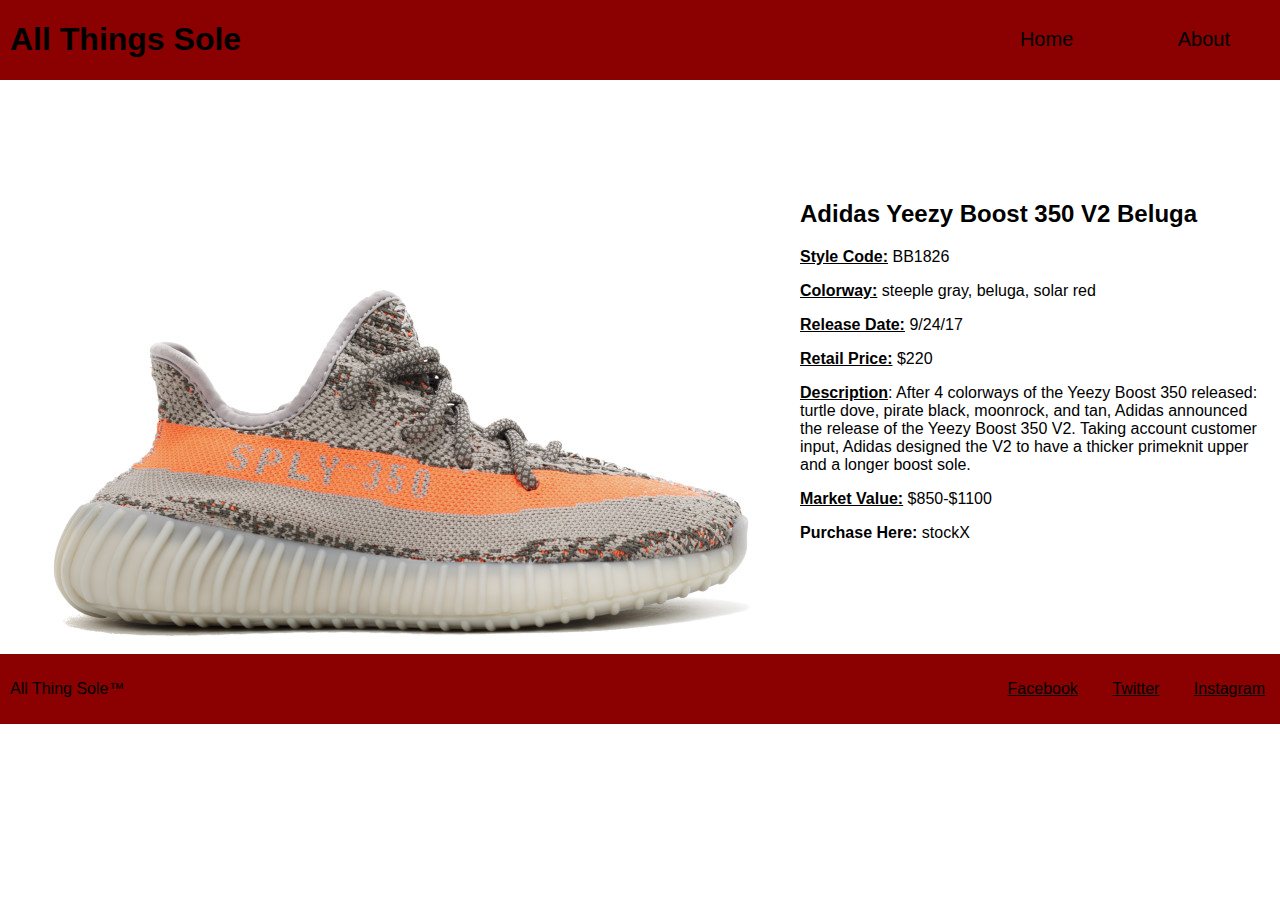
<file: beluga.html>
<!DOCTYPE html>
<html>
  <head>
    <link rel="stylesheet" href="./css/shoe.css">
    <meta charset="utf-8">
    <title>All Things Sole | Wiki</title>
  </head>
  <body>

    <header>
      <h1><a href="index.html" style="text-decoration:none">All Things Sole</a></h1>
      <ul>
        <li><a href="index.html" style="text-decoration:none">Home</a></li>
        <li><a href="about.html" style="text-decoration:none">About</a></li>
      </ul>
    </header>

    <section>

    <div class="image">
      <img src="./images/beluga.jpg" alt="">
    </div>

    <div class="description">
      <h2>Adidas Yeezy Boost 350 V2 Beluga</h1>
      <p><b><u>Style Code:</b></u> BB1826</p>
      <p><b><U>Colorway:</b></u> steeple gray, beluga, solar red</p>
      <p><b><u>Release Date:</b></u> 9/24/17</p>
      <p><b><u>Retail Price:</b></u> $220</p>
      <p><b><u>Description</b></u>: After 4 colorways of the Yeezy Boost 350 released:
      turtle dove, pirate black, moonrock, and tan, Adidas announced the release of the
      Yeezy Boost 350 V2. Taking account customer input, Adidas designed the V2 to
      have a thicker primeknit upper and a longer boost sole.</p>
      <p><b><u>Market Value:</b></u> $850-$1100</p>
      <p class="purchase"><b>Purchase Here:</b><a href="http://bit.ly/2vn4fgG" style="text-decoration:none"> stockX</a></p>
    </div>

    </section>

    <div class="footer">
      <p>All Thing Sole™</p>
      <ul>
        <li><a href="https://www.facebook.com">Facebook</li></a>
        <li><a href="https://www.twitter.com">Twitter</li></a>
        <li><a href="https://www.instagram.com">Instagram</li></a>
      </ul>
    </div>

  </body>
</html>
</file>
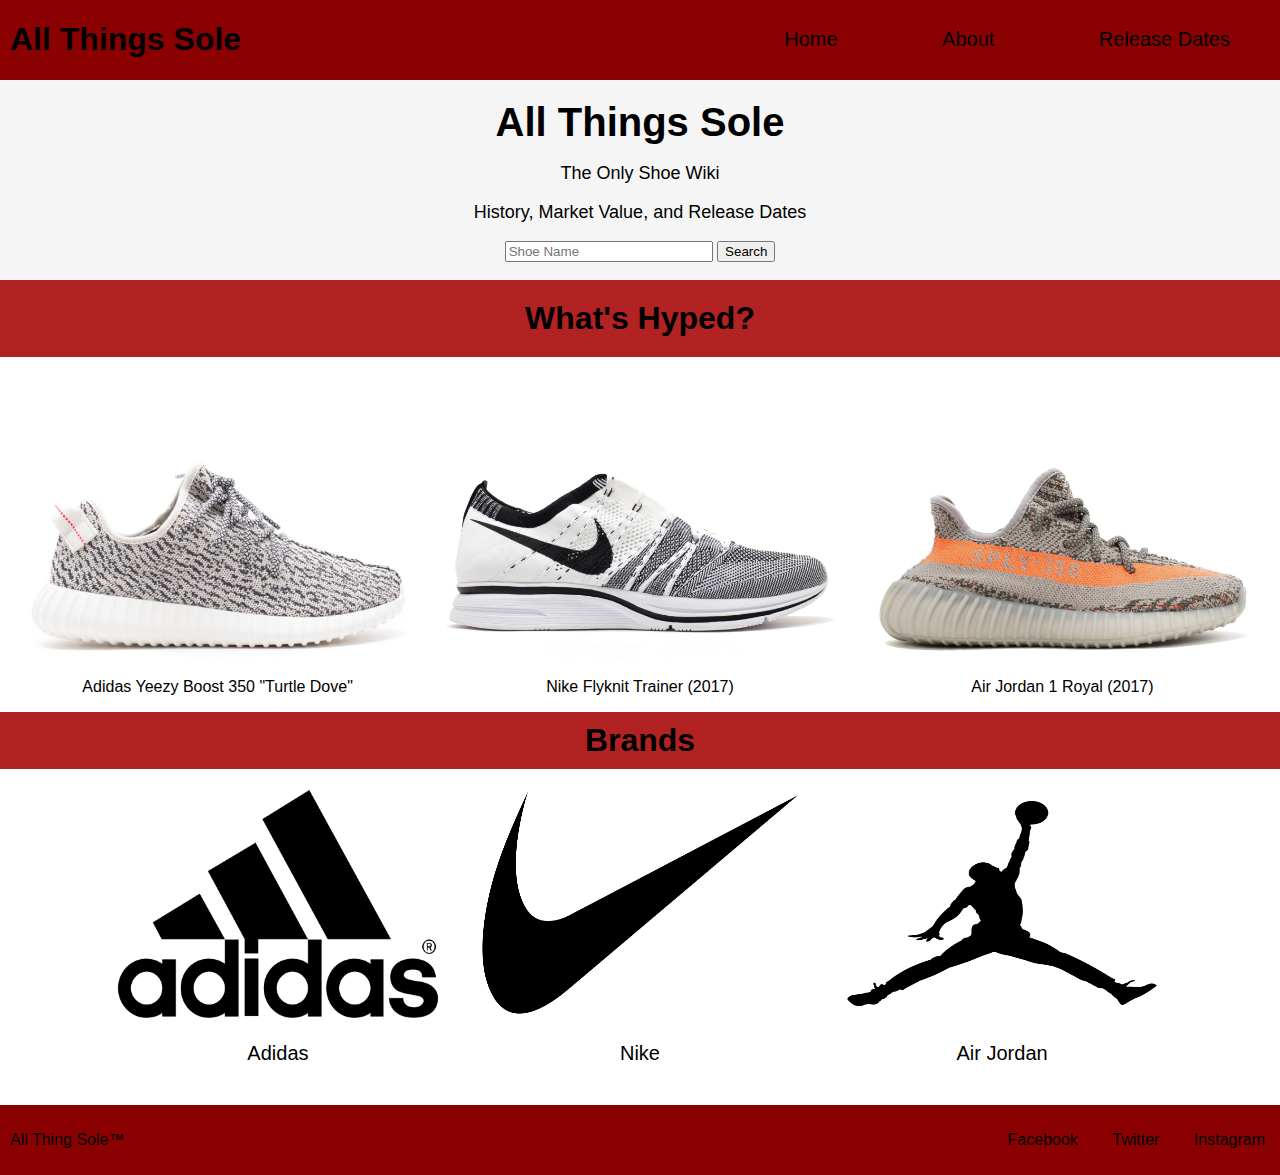
<file: homepage.html>
<!DOCTYPE html>
<html>
  <head>
    <link rel="stylesheet" href="./css/homepage.css">
    <meta charset="utf-8">
    <title>All Things Sole</title>
  </head>
  <body>

    <header>
      <h1><b><a href="homepage.html" style="text-decoration:none">All Things Sole</b></a></h1>
      <ul>
        <li>Home</li>
        <li>About</li>
        <li>Release Dates</li>
      </ul>
    </header>

    <div class="intro">
      <h2>All Things Sole</h2>
      <p>The Only Shoe Wiki</p>
      <p>History, Market Value, and Release Dates</p>

      <div class="searchbar">
        <input class="searchshoe" type="text" name="search" placeholder="Shoe Name">
        <button class="searchbutton" type="button" name="button">Search</button>
      </div>

    </div>

    <aside>
      <h3>What's Hyped?</h3>
    </aside>

    <div class="popular">

      <div class="popularshoe">
        <img src="./images/turtle.jpg" alt="">
        <p>Adidas Yeezy Boost 350 "Turtle Dove"</p>
      </div>
      <div class="popularshoe">
        <img src="./images/trainer.png" alt="">
        <p>Nike Flyknit Trainer (2017)</p>
      </div>
      <div class="popularshoe">
        <img src="./images/beluga.jpg" alt="">
        <p>Air Jordan 1 Royal (2017)</p>
      </div>

    </div>

    <aside>
      <h4>Brands</h4>
    </aside>

    <div class="shoebrands">

      <div class="brand">
        <img src="./images/adidas.png" alt="">
        <p>Adidas</p>
      </div>

      <div class="brand">
        <img src="./images/nike.png" alt="">
        <p>Nike</p>
      </div>

      <div class="brand">
        <img src="./images/jordan.png" alt="">
        <p>Air Jordan</p>
      </div>

    </div>

    <div class="footer">
      <p>All Thing Sole™</p>
      <ul>
        <li><a href="https://www.facebook.com" style="text-decoration:none">Facebook</a></li>
        <li><a href="https://www.twitter.com" style="text-decoration:none">Twitter</a></li>
        <li><a href="https://www.instagram.com" style="text-decoration:none">Instagram</a></li>
      </ul>
    </div>

  </body>
  <script src="https://code.jquery.com/jquery-2.1.1.min.js"></script>
  <script src="./js/app.js"></script>
</html>
</file>
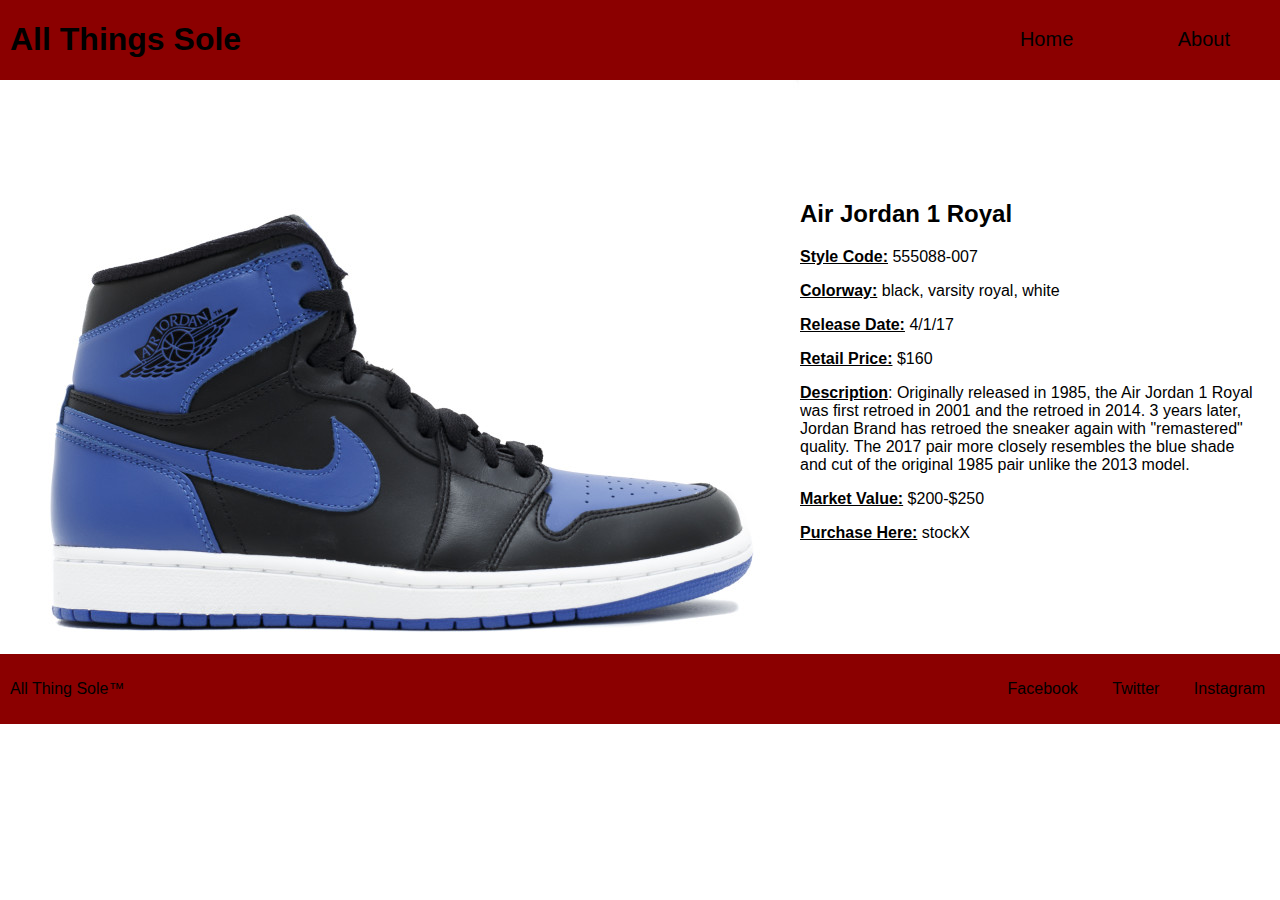
<file: royal.html>
<!DOCTYPE html>
<html>
  <head>
    <link rel="stylesheet" href="./css/shoe.css">
    <meta charset="utf-8">
    <title>All Things Sole | Wiki</title>
  </head>
  <body>

    <header>
      <h1><a href="index.html" style="text-decoration:none">All Things Sole</a></h1>
      <ul>
        <li><a href="index.html" style="text-decoration:none">Home</a></li>
        <li><a href="about.html" style="text-decoration:none">About</a></li>
      </ul>
    </header>

    <section>

    <div class="image">
      <img src="./images/royal.jpg" alt="">
    </div>

    <div class="description">
      <h2>Air Jordan 1 Royal</h1>
      <p><b><u>Style Code:</b></u> 555088-007</p>
      <p><b><U>Colorway:</b></u> black, varsity royal, white</p>
      <p><b><u>Release Date:</b></u> 4/1/17</p>
      <p><b><u>Retail Price:</b></u> $160</p>
      <p><b><u>Description</b></u>: Originally released in 1985, the Air Jordan 1
      Royal was first retroed in 2001 and the retroed in 2014. 3 years later, Jordan
      Brand has retroed the sneaker again with "remastered" quality. The 2017 pair more
      closely resembles the blue shade and cut of the original 1985 pair unlike the
      2013 model.  </p>
      <p><b><u>Market Value:</b></u> $200-$250</p>
      <p class="purchase"><b><u>Purchase Here:</b></u><a href="http://bit.ly/2u5mELi" style="text-decoration:none"> stockX</a></p>
    </div>

    </section>

    <div class="footer">
      <p>All Thing Sole™</p>
      <ul>
        <li><a href="https://www.facebook.com" style="text-decoration:none">Facebook</li></a>
        <li><a href="https://www.twitter.com" style="text-decoration:none">Twitter</li></a>
        <li><a href="https://www.instagram.com" style="text-decoration:none">Instagram</li></a>
      </ul>
    </div>

  </body>
</html>
</file>
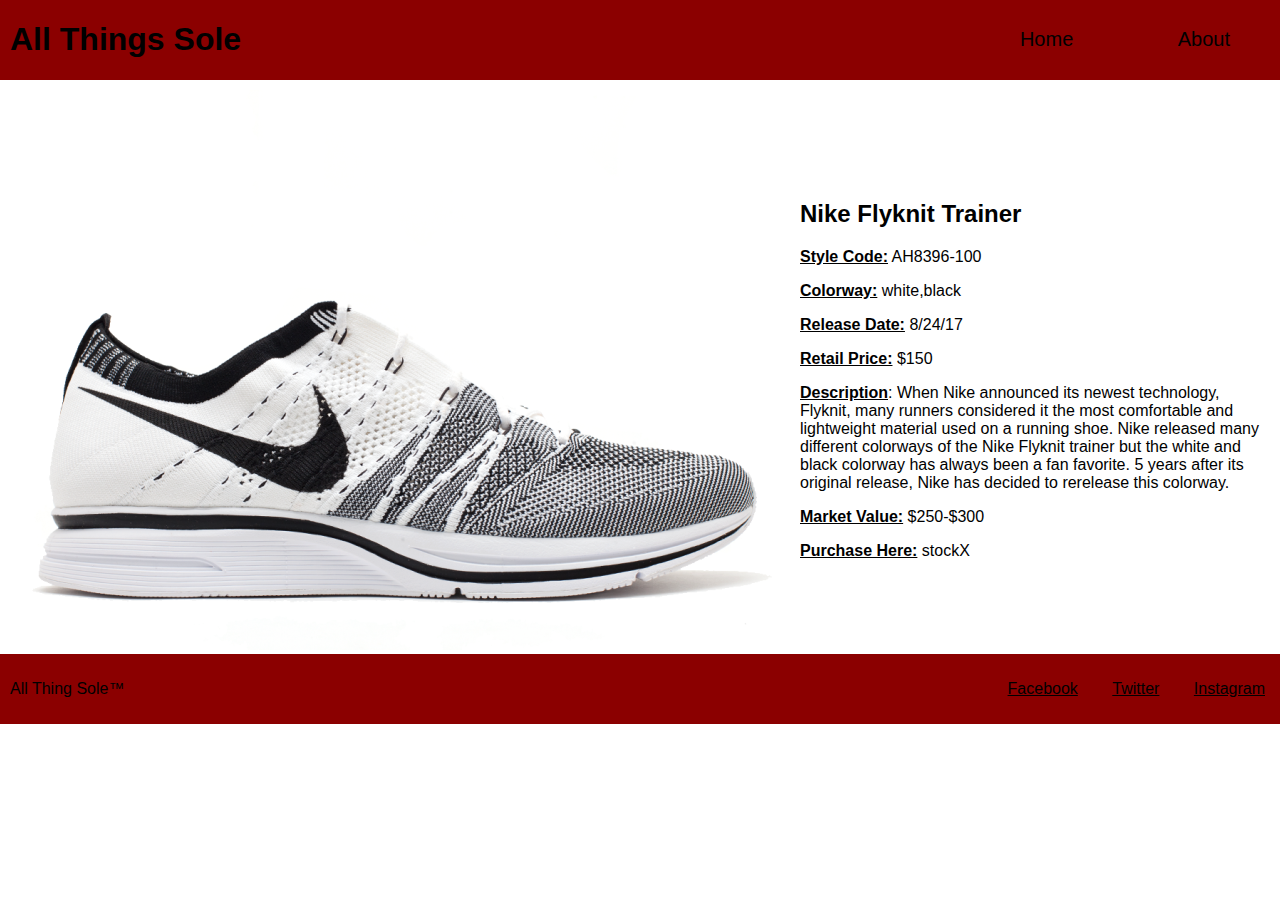
<file: trainer.html>
<!DOCTYPE html>
<html>
  <head>
    <link rel="stylesheet" href="./css/shoe.css">
    <meta charset="utf-8">
    <title>All Things Sole | Wiki</title>
  </head>
  <body>

    <header>
      <h1><a href="index.html" style="text-decoration:none">All Things Sole</a></h1>
      <ul>
        <li><a href="index.html" style="text-decoration:none">Home</a></li>
        <li><a href="about.html" style="text-decoration:none">About</a></li>
      </ul>
    </header>

    <section>

    <div class="image">
      <img src="./images/trainer.png" alt="">
    </div>

    <div class="description">
      <h2>Nike Flyknit Trainer</h1>
      <p><b><u>Style Code:</b></u> AH8396-100</p>
      <p><b><U>Colorway:</b></u> white,black</p>
      <p><b><u>Release Date:</b></u> 8/24/17</p>
      <p><b><u>Retail Price:</b></u> $150</p>
      <p><b><u>Description</b></u>: When Nike announced its newest technology,
      Flyknit, many runners considered it the most comfortable and lightweight material
      used on a running shoe. Nike released many different colorways of the Nike Flyknit
      trainer but the white and black colorway has always been a fan favorite. 5 years
      after its original release, Nike has decided to rerelease this colorway.</p>
      <p><b><u>Market Value:</b></u> $250-$300</p>
      <p class="purchase"><b><u>Purchase Here:</b></u><a href="http://bit.ly/2u8HflS" style="text-decoration:none"> stockX</a></p>
    </div>

    </section>

    <div class="footer">
      <p>All Thing Sole™</p>
      <ul>
        <li><a href="https://www.facebook.com">Facebook</li></a>
        <li><a href="https://www.twitter.com">Twitter</li></a>
        <li><a href="https://www.instagram.com">Instagram</li></a>
      </ul>
    </div>

  </body>
</html>
</file>
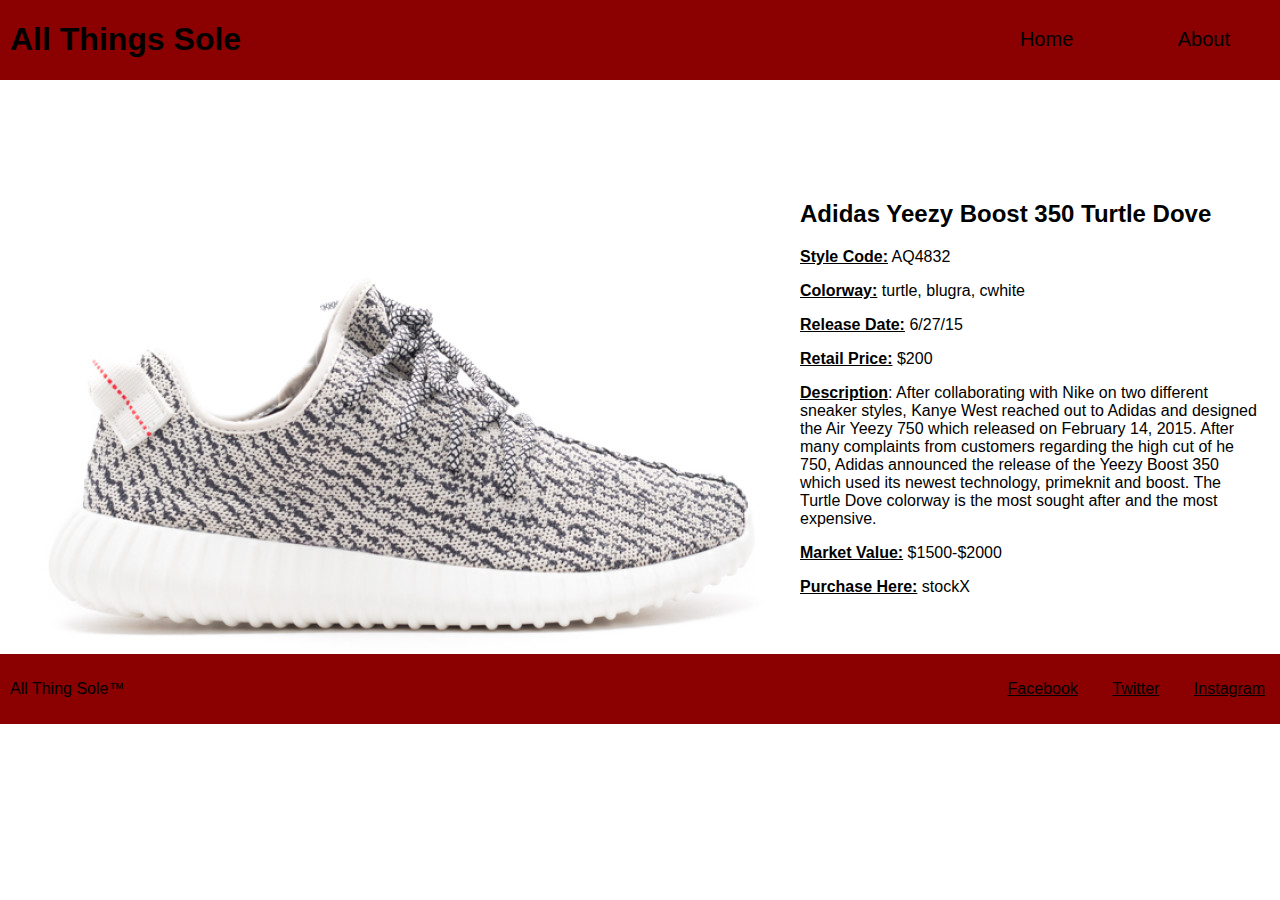
<file: turtledove.html>
<!DOCTYPE html>
<html>
  <head>
    <link rel="stylesheet" href="./css/shoe.css">
    <meta charset="utf-8">
    <title>All Things Sole | Wiki</title>
  </head>
  <body>

    <header>
      <h1><a href="index.html" style="text-decoration:none">All Things Sole</a></h1>
      <ul>
        <li><a href="index.html" style="text-decoration:none">Home</a></li>
        <li><a href="about.html" style="text-decoration:none">About</a></li>
      </ul>
    </header>

    <section>

    <div class="image">
      <img src="./images/turtle.jpg" alt="">
    </div>

    <div class="description">
      <h2>Adidas Yeezy Boost 350 Turtle Dove</h1>
      <p><b><u>Style Code:</b></u> AQ4832</p>
      <p><b><u>Colorway:</b></u> turtle, blugra, cwhite</p>
      <p><b><u>Release Date:</b></u> 6/27/15</p>
      <p><b><u>Retail Price:</b></u> $200</p>
      <p><b><u>Description</b></u>: After collaborating with Nike on two different sneaker
      styles, Kanye West reached out to Adidas and designed the Air Yeezy 750 which
      released on February 14, 2015. After many complaints from customers regarding
      the high cut of he 750, Adidas announced the release of the Yeezy Boost 350 which
      used its newest technology, primeknit and boost.
      The Turtle Dove colorway is the most sought after and the most expensive.  </p>
      <p><b><u>Market Value:</b></u> $1500-$2000</p>
      <p class="purchase"><b><u>Purchase Here:</b></u><a href="http://bit.ly/2wq0gNh" style="text-decoration:none"> stockX</a></p>
    </div>

    </section>

    <div class="footer">
      <p>All Thing Sole™</p>
      <ul>
        <li><a href="https://www.facebook.com">Facebook</li></a>
        <li><a href="https://www.twitter.com">Twitter</li></a>
        <li><a href="https://www.instagram.com">Instagram</li></a>
      </ul>
    </div>

  </body>
</html>
</file>
<file: css/shoe.css>
body {
  font-family: arial;
  margin: 0;
}

a {
  color: inherit;
}

header {
  display: flex;
  justify-content: space-between;
  align-items: center;
  background: darkred;
}

h1 {
  margin-left: 10px;
}

header ul {
  list-style: none;
}

header li {
  display: inline;
  padding-left: 50px;
  padding-right: 50px;
  font-size: 20px;
}

section {
  display: flex;
}

img {
  width: auto;
}

.purchase {
  text-decoration: none;
}

.description {
  padding-right: 20px;
  padding-top: 100px;
}

.description p {
  text-decoration-color: darkred;
}

.footer {
  display: flex;
  justify-content: space-between;
  align-items: center;
  background: darkred;
}

.footer p {
  padding: 10px;
}
.footer ul {
  list-style: none;
}

.footer li {
  display: inline;
  padding: 15px;
}
</file>
<file: css/homepage.css>
body {
  margin: 0;
}

a {
  color: inherit;
}

header {
  display: flex;
  justify-content: space-between;
  align-items: center;
  background: darkred;
}

h1 {
  margin-left: 10px;
}

.intro {
  background: whitesmoke;
  height: 400px;
}

.intro p {
  font-size: 18px;
}

h2 {
  font-size: 40px;
  margin: 0;
  padding-top: 20px;
}

header ul {
  list-style: none;
}

header li {
  display: inline;
  padding-left: 50px;
  padding-right: 50px;
  font-size: 20px;
}

body {
  font-family: arial;
}

.intro {
  text-align: center;
  height: 200px;
}

input[type="text"] {
    width: 200px;
}

aside {
  text-align: center;
  background: firebrick;
}

h3 {
  font-size: 32px;
  margin: 0;
  padding: 20px;
}

h4 {
  font-size: 32px;
  margin: 0;
  padding: 10px;
}

.popular {
  display: flex;
  width: 100%;
  justify-content: center;
  text-align: center;
}

.popularshoe {
  width: 33%;
}

.popularshoe img {
  width:100%;
}

.shoebrands {
  display: flex;
  width: 100%;
  justify-content: center;
  text-align: center;
}

.brand {
  padding:20px;
}

.brand p {
  font-size: 20px;
}

.footer {
  display: flex;
  justify-content: space-between;
  align-items: center;
  background: darkred;
}

.footer p {
  padding: 10px;
}
.footer ul {
  list-style: none;
}

.footer li {
  display: inline;
  padding: 15px;
}

.shoebrands img {
  height: 229.469px;
  width: 322.078px;
}

.ui-autocomplete { position: absolute; cursor: default; background:#CCC }

.ui-menu {
    list-style:none;
    padding: 2px;
    margin: 0;
    display:block;
    float: left;
}

h6 {
  font-size: 32px;
  margin: 0;
  padding-top: 40px;
}

.desc {
  width: 50%;
  text-align: center;
  font-size: 25px;
  padding-left: 20px;
}

.about {
  height: 500px;
  display: flex;
}

.kanye img {
  width: 80%;
  padding-top: 30px;
  padding-left: 80px;
}
</file>
